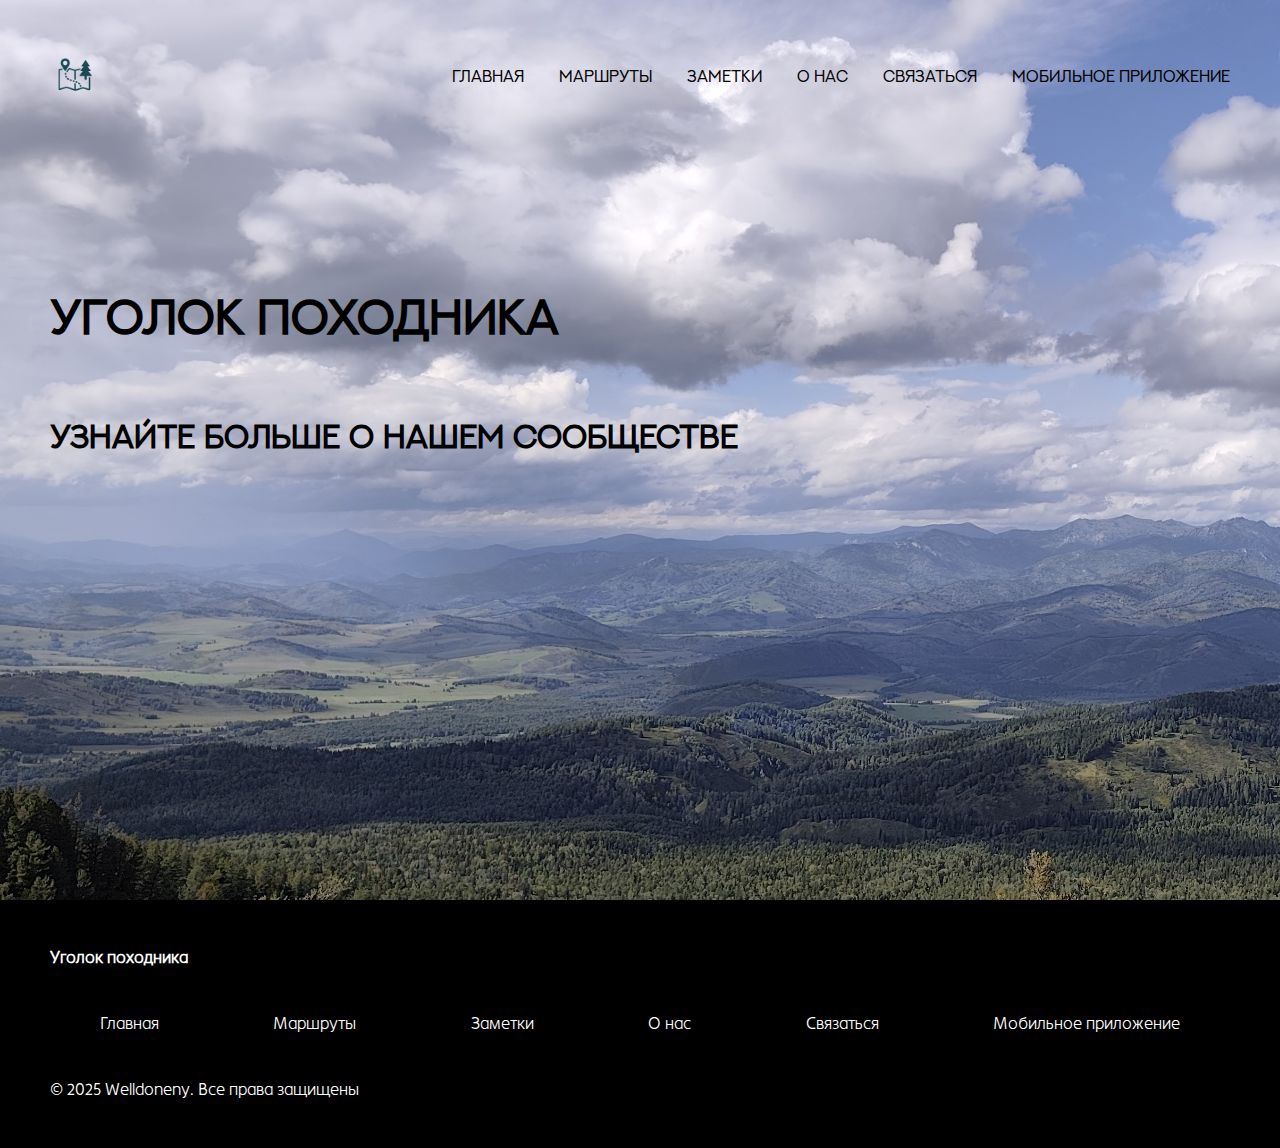
<file: about.html>
<!DOCTYPE html>
<html lang="ru">
	<head>
		<title>Уголок походника</title>
		<meta charset="utf-8">
		<meta name="description" content="Хранилище знаний походников: маршруты, заметки, опыт, снаряжение, ориентирование, радиосвязь, медицина">
		<meta name="author" content="Welldoneny">
		<meta name="keywords" content="Походы, туризм, экстремальный туризм, маршруты, горы, снаряжение, ориентирование на местности, радиосвязь, походная медицина, тактическая медицина, выживание, охота, рыбалка">
		<meta name="viewport" content="width=device-width, initial-scale=1.0, maximum-scale=2.0, minimum-scale=0.5, user-scalable=yes">
		<link rel="stylesheet" href="./styles/reset.css">
		<link rel="stylesheet" href="./styles/style.css">
		<link rel="shortcut icon" type="image/png" href="./images/favicon.png">
	</head>
	<body>
		<header>
			<div class="hidden-links-nav">
				<p><a href="index.html">Главная</a></p>
				<p><a href="routes.html">Маршруты</a></p>
				<p><a href="notes.html">Заметки</a></p>
				<p><a href="about.html">О нас</a></p>
				<p><a href="contact.html">Связаться</a></p>
				<p><a href="mobileapp.html">Мобильное приложение</a></p>
			</div>
			<nav class="head-nav">
		    <div class="logo-nav">
		    	<img src="./images/logo.png" class="logo-img">
		    </div>
		    <!-- Бургер-кнопка (появится только на малых экранах) -->
				<div class="mobile-nav">
					<input type="checkbox" id="menu-toggle">
			    <label for="menu-toggle" class="burger">☰</label>
				</div>
		    <div class="links-nav link">
				<p><a href="index.html">Главная</a></p>
				<p><a href="routes.html">Маршруты</a></p>
				<p><a href="notes.html">Заметки</a></p>
				<p><a href="about.html">О нас</a></p>
				<p><a href="contact.html">Связаться</a></p>
				<p><a href="mobileapp.html">Мобильное приложение</a></p>
			</div>
		    </nav>
		    <div class="header-wrapper">
				<h1>Уголок походника</h1>
				<h2>Узнайте больше о нашем сообществе</h2>
		    </div>
		</header>
		<footer>
		<h5>Уголок походника</h5>
			<nav class="link-h">
				<p><a href="index.html">Главная</a></p>
				<p><a href="routes.html">Маршруты</a></p>
				<p><a href="notes.html">Заметки</a></p>
				<p><a href="about.html">О нас</a></p>
				<p><a href="contact.html">Связаться</a></p>
				<p><a href="mobileapp.html">Мобильное приложение</a></p>
			</nav>
			<p>&copy; 2025 Welldoneny. Все права защищены</p>
		</footer>
		<script src="./scripts/script.js"></script>
	</body>
</html>
</file>
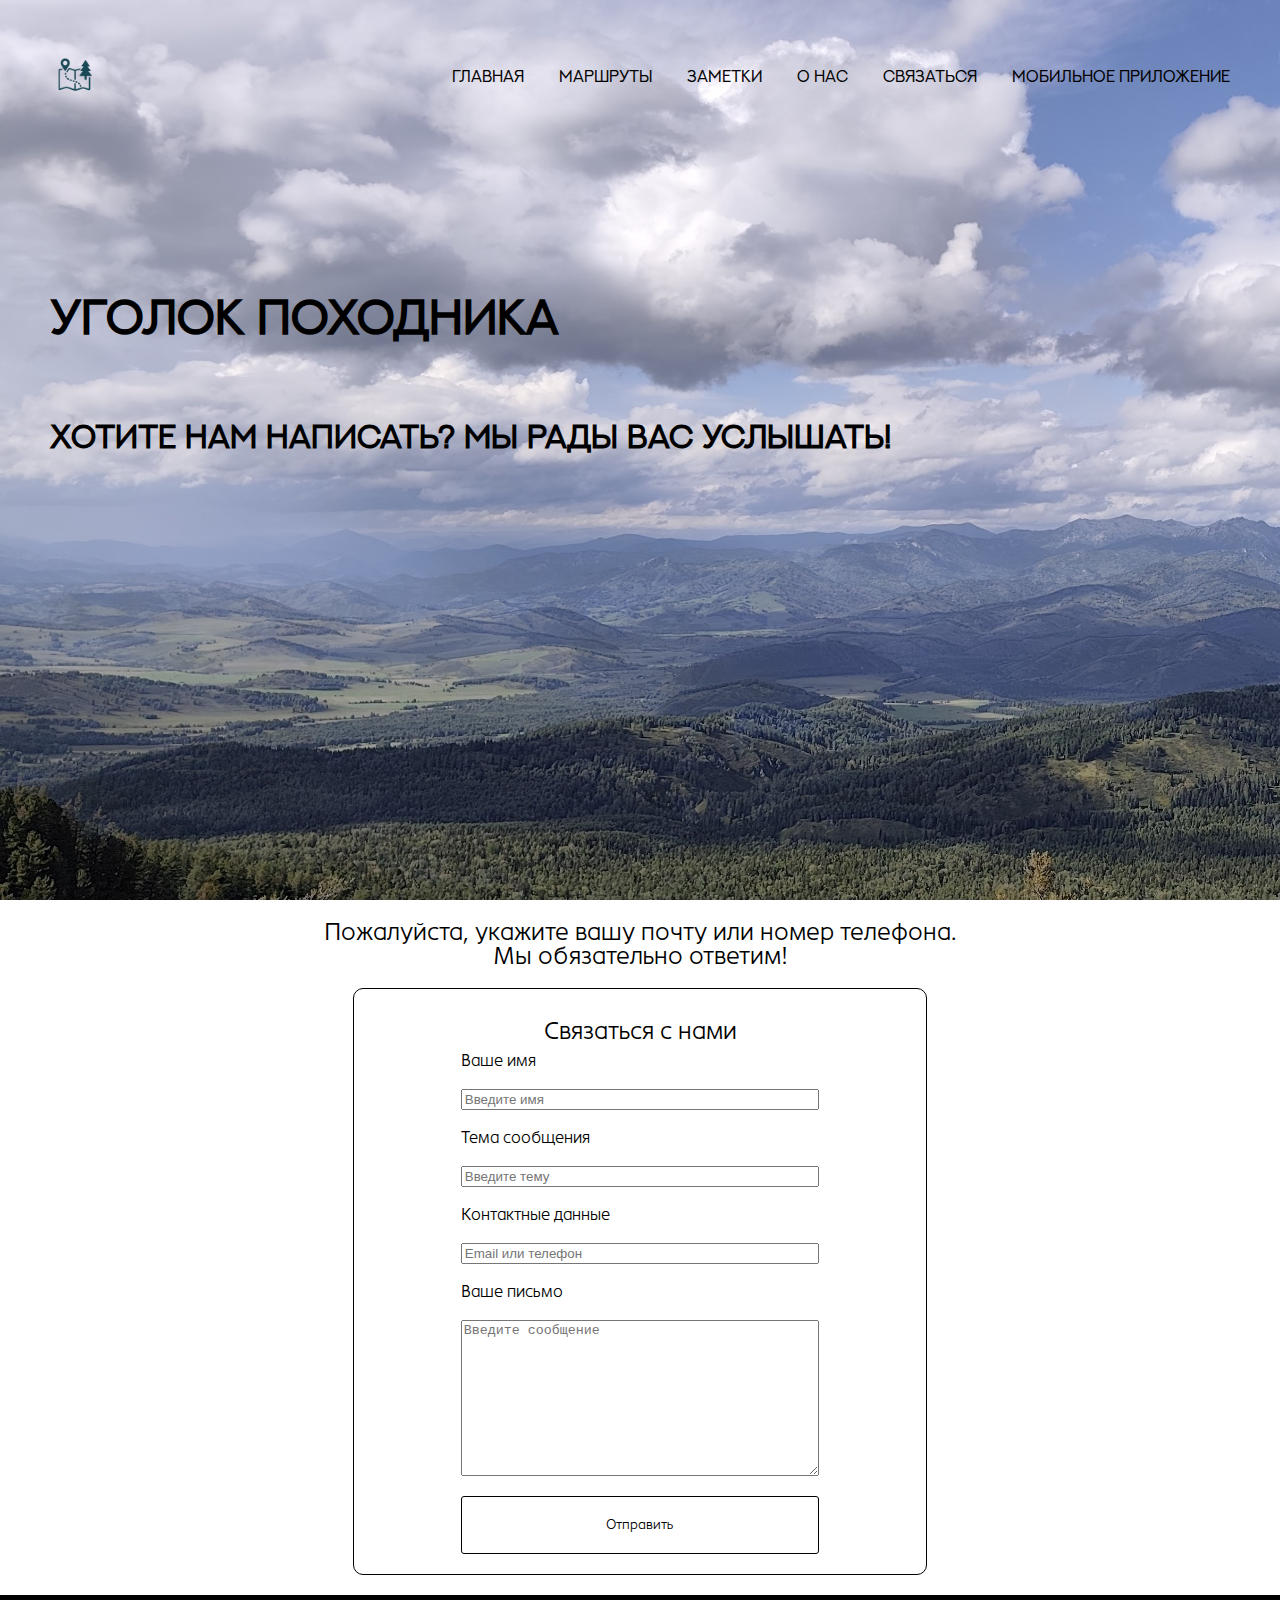
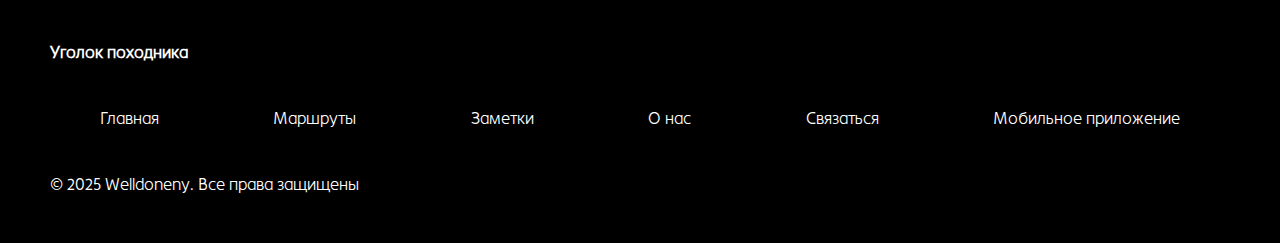
<file: contact.html>
<!DOCTYPE html>
<html lang="ru">
	<head>
		<title>Уголок походника</title>
		<meta charset="utf-8">
		<meta name="description" content="Хранилище знаний походников: маршруты, заметки, опыт, снаряжение, ориентирование, радиосвязь, медицина">
		<meta name="author" content="Welldoneny">
		<meta name="keywords" content="Походы, туризм, экстремальный туризм, маршруты, горы, снаряжение, ориентирование на местности, радиосвязь, походная медицина, тактическая медицина, выживание, охота, рыбалка">
		<meta name="viewport" content="width=device-width, initial-scale=1.0, maximum-scale=2.0, minimum-scale=0.5, user-scalable=yes">
		<link rel="stylesheet" href="./styles/reset.css">
		<link rel="stylesheet" href="./styles/style.css">
		<link rel="shortcut icon" type="image/png" href="./images/favicon.png">
	</head>	
	<body>
		<header>
			<div class="hidden-links-nav">
				<p><a href="index.html">Главная</a></p>
				<p><a href="routes.html">Маршруты</a></p>
				<p><a href="notes.html">Заметки</a></p>
				<p><a href="about.html">О нас</a></p>
				<p><a href="contact.html">Связаться</a></p>
				<p><a href="mobileapp.html">Мобильное приложение</a></p>
			</div>
			<nav class="head-nav">
		    <div class="logo-nav">
		    	<img src="./images/logo.png" class="logo-img">
		    </div>
		    <!-- Бургер-кнопка (появится только на малых экранах) -->
				<div class="mobile-nav">
					<input type="checkbox" id="menu-toggle">
			    <label for="menu-toggle" class="burger">☰</label>
				</div>
		    <div class="links-nav link">
				<p><a href="index.html">Главная</a></p>
				<p><a href="routes.html">Маршруты</a></p>
				<p><a href="notes.html">Заметки</a></p>
				<p><a href="about.html">О нас</a></p>
				<p><a href="contact.html">Связаться</a></p>
				<p><a href="mobileapp.html">Мобильное приложение</a></p>
			</div>
		    </nav>
		    <div class="header-wrapper">
				<h1>Уголок походника</h1>
				<h2>Хотите нам написать? Мы рады вас услышать!</h2>
		    </div>
		</header>
		<h3>Пожалуйста, укажите вашу почту или номер телефона. <br/> Мы обязательно ответим!</h3>
		<div class="contact-form">
			<h3>Связаться с нами</h3>
			<form>
				<label>Ваше имя</label>
				<input type="text" placeholder="Введите имя" required>

				<label>Тема сообщения</label>
				<input type="text" placeholder="Введите тему" required>

				<label>Контактные данные</label>
				<input type="text" placeholder="Email или телефон" required>

				<label>Ваше письмо</label>
				<textarea placeholder="Введите сообщение" required></textarea>

				<button type="submit">Отправить</button>
			</form>
		</div>

		<footer>
		<h5>Уголок походника</h5>
			<nav class="link-h">
				<p><a href="index.html">Главная</a></p>
				<p><a href="routes.html">Маршруты</a></p>
				<p><a href="notes.html">Заметки</a></p>
				<p><a href="about.html">О нас</a></p>
				<p><a href="contact.html">Связаться</a></p>
				<p><a href="mobileapp.html">Мобильное приложение</a></p>
			</nav>
			<p>&copy; 2025 Welldoneny. Все права защищены</p>
		</footer>
		<script src="./scripts/script.js"></script>
	</body>
</html>
</file>
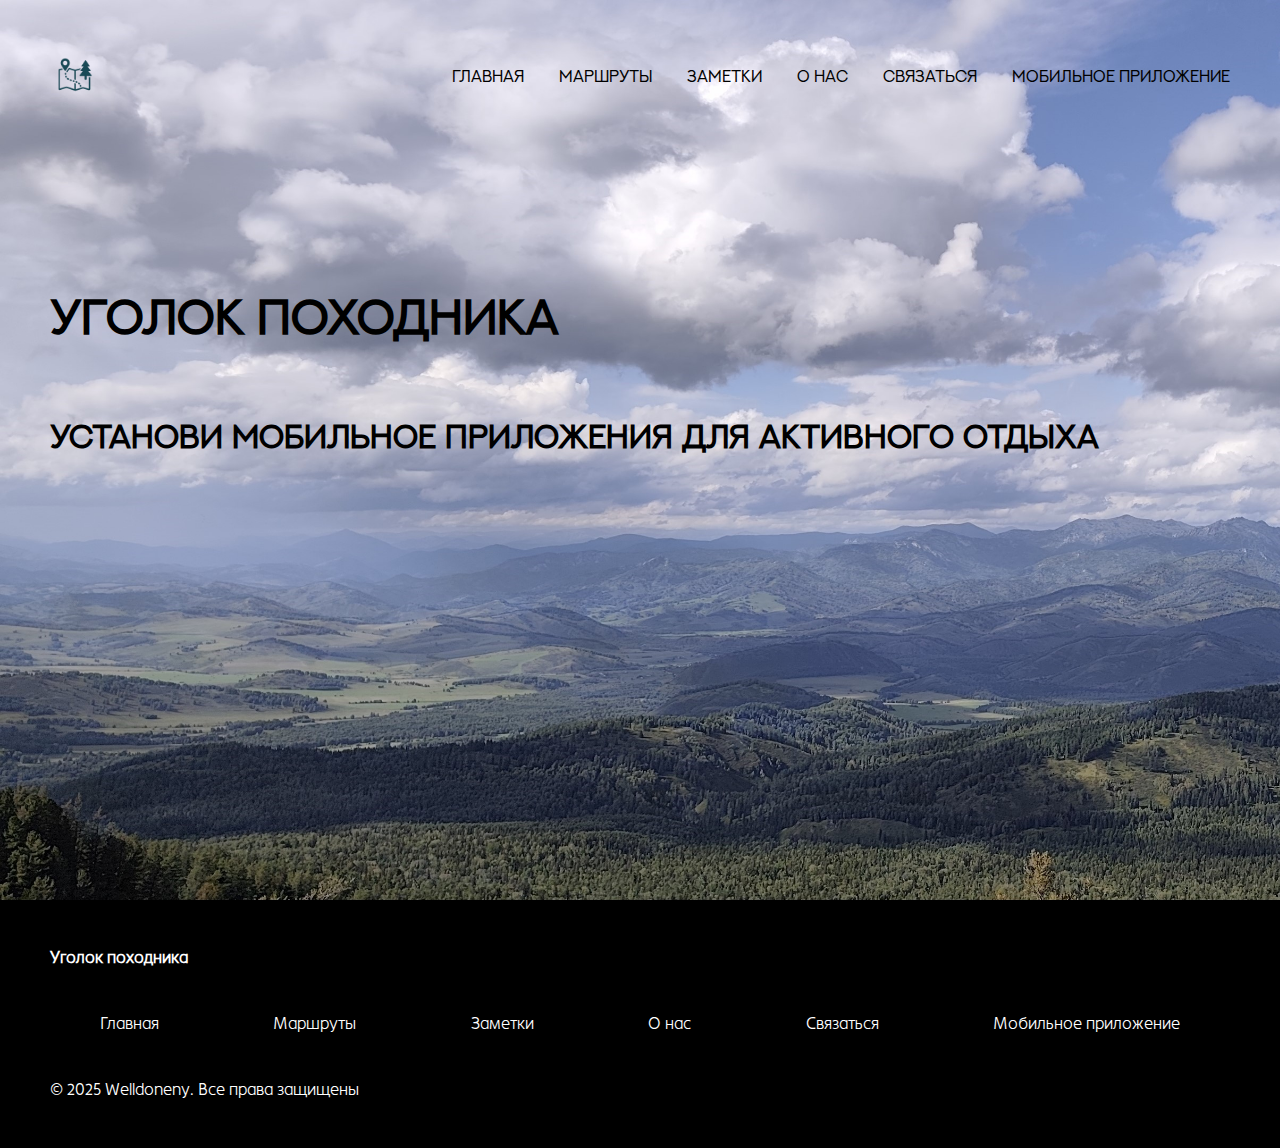
<file: mobileapp.html>
<!DOCTYPE html>
<html lang="ru">
	<head>
		<title>Уголок походника</title>
		<meta charset="utf-8">
		<meta name="description" content="Хранилище знаний походников: маршруты, заметки, опыт, снаряжение, ориентирование, радиосвязь, медицина">
		<meta name="author" content="Welldoneny">
		<meta name="keywords" content="Походы, туризм, экстремальный туризм, маршруты, горы, снаряжение, ориентирование на местности, радиосвязь, походная медицина, тактическая медицина, выживание, охота, рыбалка">
		<meta name="viewport" content="width=device-width, initial-scale=1.0, maximum-scale=2.0, minimum-scale=0.5, user-scalable=yes">
		<link rel="stylesheet" href="./styles/reset.css">
		<link rel="stylesheet" href="./styles/style.css">
		<link rel="shortcut icon" type="image/png" href="./images/favicon.png">
	</head>
	<body>
		<header>
			<div class="hidden-links-nav">
				<p><a href="index.html">Главная</a></p>
				<p><a href="routes.html">Маршруты</a></p>
				<p><a href="notes.html">Заметки</a></p>
				<p><a href="about.html">О нас</a></p>
				<p><a href="contact.html">Связаться</a></p>
				<p><a href="mobileapp.html">Мобильное приложение</a></p>
			</div>
			<nav class="head-nav">
		    <div class="logo-nav">
		    	<img src="./images/logo.png" class="logo-img">
		    </div>
		    <!-- Бургер-кнопка (появится только на малых экранах) -->
				<div class="mobile-nav">
					<input type="checkbox" id="menu-toggle">
			    <label for="menu-toggle" class="burger">☰</label>
				</div>
		    <div class="links-nav link">
				<p><a href="index.html">Главная</a></p>
				<p><a href="routes.html">Маршруты</a></p>
				<p><a href="notes.html">Заметки</a></p>
				<p><a href="about.html">О нас</a></p>
				<p><a href="contact.html">Связаться</a></p>
				<p><a href="mobileapp.html">Мобильное приложение</a></p>
			</div>
		    </nav>
		    <div class="header-wrapper">
				<h1>Уголок походника</h1>
				<h2>Установи мобильное приложения для активного отдыха</h2>
		    </div>
		</header>
		<footer>
		<h5>Уголок походника</h5>
			<nav class="link-h">
				<p><a href="index.html">Главная</a></p>
				<p><a href="routes.html">Маршруты</a></p>
				<p><a href="notes.html">Заметки</a></p>
				<p><a href="about.html">О нас</a></p>
				<p><a href="contact.html">Связаться</a></p>
				<p><a href="mobileapp.html">Мобильное приложение</a></p>
			</nav>
			<p>&copy; 2025 Welldoneny. Все права защищены</p>
		</footer>
		<script src="./scripts/script.js"></script>
	</body>
</html>
</file>
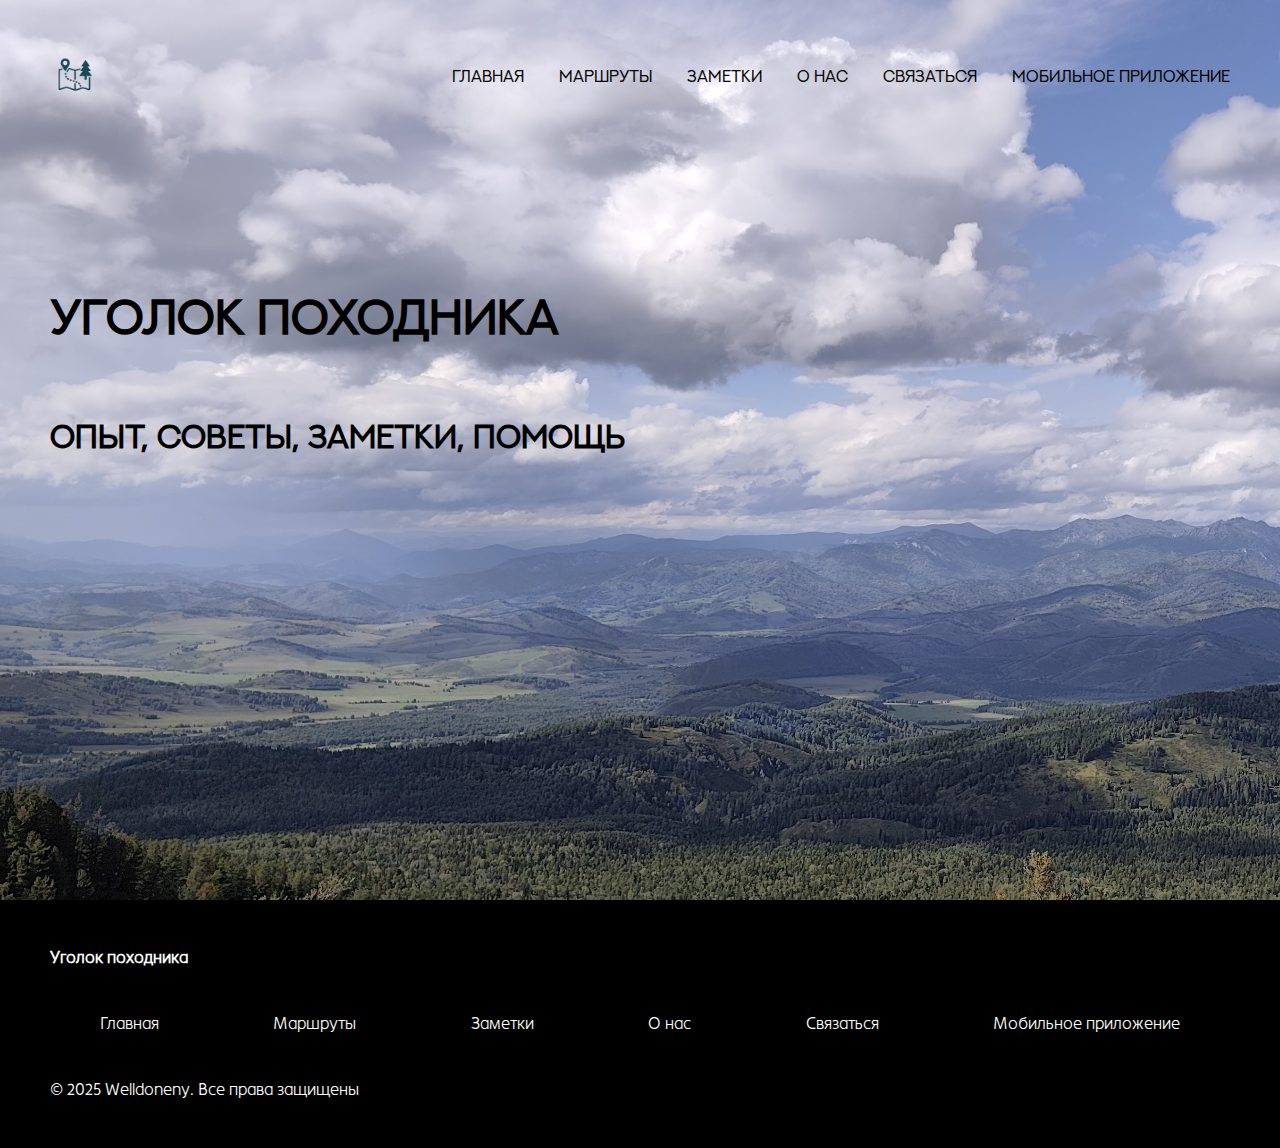
<file: notes.html>
<!DOCTYPE html>
<html lang="ru">
	<head>
		<title>Уголок походника</title>
		<meta charset="utf-8">
		<meta name="description" content="Хранилище знаний походников: маршруты, заметки, опыт, снаряжение, ориентирование, радиосвязь, медицина">
		<meta name="author" content="Welldoneny">
		<meta name="keywords" content="Походы, туризм, экстремальный туризм, маршруты, горы, снаряжение, ориентирование на местности, радиосвязь, походная медицина, тактическая медицина, выживание, охота, рыбалка">
		<meta name="viewport" content="width=device-width, initial-scale=1.0, maximum-scale=2.0, minimum-scale=0.5, user-scalable=yes">
		<link rel="stylesheet" href="./styles/reset.css">
		<link rel="stylesheet" href="./styles/style.css">
		<link rel="shortcut icon" type="image/png" href="./images/favicon.png">
	</head>
	<body>
		<header>
			<div class="hidden-links-nav">
				<p><a href="index.html">Главная</a></p>
				<p><a href="routes.html">Маршруты</a></p>
				<p><a href="notes.html">Заметки</a></p>
				<p><a href="about.html">О нас</a></p>
				<p><a href="contact.html">Связаться</a></p>
				<p><a href="mobileapp.html">Мобильное приложение</a></p>
			</div>
			<nav class="head-nav">
		    <div class="logo-nav">
		    	<img src="./images/logo.png" class="logo-img">
		    </div>
		    <!-- Бургер-кнопка (появится только на малых экранах) -->
				<div class="mobile-nav">
					<input type="checkbox" id="menu-toggle">
			    <label for="menu-toggle" class="burger">☰</label>
				</div>
		    <div class="links-nav link">
				<p><a href="index.html">Главная</a></p>
				<p><a href="routes.html">Маршруты</a></p>
				<p><a href="notes.html">Заметки</a></p>
				<p><a href="about.html">О нас</a></p>
				<p><a href="contact.html">Связаться</a></p>
				<p><a href="mobileapp.html">Мобильное приложение</a></p>
			</div>
		    </nav>
		    <div class="header-wrapper">
				<h1>Уголок походника</h1>
				<h2>Опыт, советы, заметки, помощь</h2>
		    </div>
		</header>
		<footer>
		<h5>Уголок походника</h5>
			<nav class="link-h">
				<p><a href="index.html">Главная</a></p>
				<p><a href="routes.html">Маршруты</a></p>
				<p><a href="notes.html">Заметки</a></p>
				<p><a href="about.html">О нас</a></p>
				<p><a href="contact.html">Связаться</a></p>
				<p><a href="mobileapp.html">Мобильное приложение</a></p>
			</nav>
			<p>&copy; 2025 Welldoneny. Все права защищены</p>
		</footer>
		<script src="./scripts/script.js"></script>
	</body>
</html>
</file>
<file: styles/style.css>
@font-face {
  font-family: "MyFont";
  src: url("../fonts/NEXT ART_Regular.otf");
  font-weight: normal;
}
@font-face {
  font-family: "Statica";
  src: url("../fonts/AA Stetica Regular.otf");
  font-weight: normal;
}
html {
	font-size: 16px;
	font-family: Statica;
}
.par {
  text-indent: 20px;
  text-align: justify;
  padding-bottom: 10px;
  line-height: 1.6;
  letter-spacing: 0.5px;
  word-spacing: 2px;
  padding-right: 5px;
}
/* HEADER */
header {
    background-image: url(..//images/back.jpg);
    height: 100vh;
    background-repeat: no-repeat;
    background-size: auto 100%;
    font-family: MyFont;
}

/* Заголовки */
h1 {
    font-size: 4rem;
    font-weight: bold;
    margin: 40px 50px;
}
h2 {
    font-size: 3rem;
    font-weight: bold;
    margin: 40px 50px;
}
.hidden-links-nav {
  display: none;
  position: absolute;
  height: 100vh;
  width: 50vw;
  background-color: #000;
  vertical-align: middle;
  color: #fff;
}
.hidden-links-nav p {
  margin-top: 50px;
  padding-right: 15px;
  padding-left: 15px;
}
.hidden-links-nav p a {
  padding-bottom: 2px;
  color: #fff;
  text-decoration: none;
  border-bottom: 1px solid transparent;
  transition: 0.6s;
}
.hidden-links-nav p a:hover {
  border-bottom: 1px solid #fff;
}

.logo-img {
    width: 50px;
}

.head-nav {
    padding-top: 50px;
    display: flex;
    flex-direction: row;
    justify-content: space-between;
    align-items: center;
    padding-left: 50px;
	padding-right: 50px;
}

.links-nav {
    display: flex;
    flex-direction: row;
    column-gap: 35px;
    justify-content: center;
}

.link p {
    transition: 0.6s;
    border-bottom: 1px solid transparent;
}
.link p a {
	color: #000;
	text-decoration: none;
}
.link p:hover {
    border-bottom: 1px solid #090909;
    color: #090909;
}

/* Обёртка заголовков */
.header-wrapper {
    display: flex;
    flex-direction: column;
    margin-top: 150px;
}

/* Бургер скрыт на ПК */
.mobile-nav {
  display: none;
  padding-right: 10px;
}
.burger {
    font-size: 2.5rem;
    cursor: pointer;
    user-select: none;
}

/* Скрываем checkbox */
#menu-toggle {
  display: none;
}
input[type="checkbox"]:checked + h1 {
  color: red;
}

/* MAIN */
h3 {
	font-size: 1.5rem;
	text-align: center;
  padding-top: 20px;
}
h4 {
  font-weight: bold;
  font-size: 1.2rem;
  margin-bottom: 10px;
}
section {
  margin-top: 20px;
}
.img {
  width: 100%;
  border-radius: 5px;
}
.grid {
	display: grid;
	grid-template-columns: 65% 35%;
	margin: 0 70px;
	margin-top: 10px;
	padding: 10px;
	column-gap: 10px;
}
.img-grid {
  display: grid;
  grid-template-columns: 30% 30% 30%;
  grid-template-rows: 30% 30% 30%;
  row-gap: 20px;
}
.illustration {
  width: 250px;
  height: 180px;
  border-radius: 15px;
  transition: transform 0.3s ease;
}
.illustration:hover {
  transform: scale(1.8);
  box-shadow: 0 10px 20px rgba(0,0,0,0.3);
}
.mobile-img-grid {
  display: none;
}

.grey {
  background-color: #F3F5F4;
  padding: 0px 100px;
}
.grid-grey {
  display: grid;
  margin-top: 10px;
  grid-template-columns: 50% 50%;
  grid-template-rows: 50% 50%;
  column-gap: 10px;
}
.card {
  display: grid;
  grid-template-columns: 40% 60%;
  background-color: #fff;
  border-radius: 10px;
  padding: 10px;
  align-content: center;
  column-gap: 10px;
  margin-top: 10px;
}
.btn {
	margin-top: 10px;
	padding: 20px 30px;
	text-align: center;
}
.btn a {
	background-color: lightblue;
	color: #0e0e0e;
	border-radius: 3px;
	padding: 10px 30px;
	text-decoration: none;
	transition: 0.5s;
}
.btn a:hover {
	color: #fff;
	background-color: blue;
}
.route {
	margin: 10px 50px;
	border-radius: 5px;
	background-color: snow;
	display: grid;
	grid-template-columns: 30% 70%;
	padding-right: 15px;
	column-gap: 10px;
	padding: 10px;
}
.route div {
	display: flex;
	flex-direction: column;
	justify-content: space-around;
}
.route img {
	width: 100%;
	height: 100%;
	border-radius: 3px;
}
.btn-p {
	margin: 10px 0;
}
.btn-p a {
	border: 1px solid black;
	color: #000;
	text-decoration: none;
	padding: 5px 20px;
	border-radius: 5px;
	transition: 0.5s;
}
.btn-p a:hover {
	color: #fff;
	background-color: #090909;
}
/* */
.contact-form {
	display: flex;
	flex-direction: column;
    border: 1px solid black;
    border-radius: 10px;
	margin: 20px auto;
	padding: 10px 30px;
	width: 40vw;
}
.contact-form form {
	width: 70%;
	margin: 10px auto;
	display: flex;
	flex-direction: column;
	row-gap: 20px;
}
.contact-form form textarea {
	height: 150px;
	resize: vertical;
}
.contact-form form button {
	padding: 20px 0;
	border-radius: 3px;
	border: 1px solid black;
	font-family: Statica;
	background-color: #fff;
	transition: 0.5s;
}
.contact-form form button:hover {
	background-color: #000;
	color: #fff;
}
/* FOOTER */
footer {
	background-color: #000;
	color: #fff;
	padding: 50px;
}
h5 {
	font-weight: bold;
}
.link-h {
	display: flex;
	flex-direction: row;
	flex-wrap: wrap;
	column-gap: 100px;
    align-items: center;
	justify-content: space-between;
	padding: 50px;
}
.link-h p a{
	color: #fff;
	text-decoration: none;
	border-bottom: 1px solid transparent;
	transition: 0.6s;
}
.link-h p a:hover {
	border-bottom: 1px solid #fff;
}
@media (max-width: 1400px){
	.illustration {width: 200px; height: 150px; }
}
@media (max-width: 1366px)
{
	h1 { font-size: 3rem; }
	h2 { font-size: 2rem; }
}
@media (max-width: 1200px) {
    h1 { font-size: 2rem; }
    h2 { font-size: 1.5rem; }
    .head-nav { column-gap: 100px; }
    .head-nav {
      padding-left: 20px;
      font-size: 85%;
    }
  .img-grid { grid-template-columns: auto auto auto; }
  h3 {
    font-size: 1.2rem;
    margin: : 10px 40px;
   }
  .par { line-height: 1.2; }
}
@media (max-width: 1100px) {
	.contact-form form { width: 80%; }
	.contact-form form textarea { height: 100px; }
  .img-grid { display: none; }
  .grid {
    grid-template-columns: auto;
    grid-template-rows: auto auto;
    justify-content: stretch;
   }
  .mobile-img-grid {
    display: block;
    text-align: center;
   }
   h3 { font-size: 1rem; }
   p { font-size: 0.8rem; }
  .illustration { width: 80%; height: auto; }
  .illustration:hover { transform: scale(1.0); }
}
@media (max-width: 1000px) {
	.grid-grey {
		display: block;
	}
	.img { width: 100px; }
	.card {
		grid-template-columns: 20% 80%;
	}
	h4 { font-size: 1rem; }
	.grey { padding: 0 60px; }
	section { height: 100%; }
	.btn {
		margin-top: 10px;
		margin-bottom: 20px;
	}
}
@media (max-width: 900px) {
    h1 { font-size: 1.5rem; }
    h2 { font-size: 1rem; }
    .links-nav { column-gap: 20px; }
    .head-nav {
      padding-left: 10px;
      font-size: 75%;
      padding-top: 10px;
    }

}
@media (max-width: 730px) {
    .mobile-nav { display: block; }
    .links-nav { display: none; }
    .head-nav {
      justify-content: space-between;
      padding-right: 10px;
    }
}

@media (max-width: 700px) {
	.grid { margin: 0 40px; }
	.grey { padding: 0 20px; }
	h4 { font-size: 0.8rem; }
	.par { font-size: 0.7rem; }
	.card { margin: 30px 0; }
	.route { 
		display: block;
		margin: 5px 10px;
		padding-right: 0;
	}
	.link-h p { margin-bottom: 10px; }
	.btn-p { text-align: center; }
	.contact-form {
		width: 60vw;
		padding: 5px 10px;
		font-size: 80%;
		}
	.contact-form form { row-gap: 10px;  width: 100%; }
	.contact-form form textarea { height: 50px; }
	.contact-form form button { padding: 10px 0; }
}
@media (max-width: 500px) {
	.grid { margin: 0 20px; }
	.grey { padding: 0 15px; }
	h4 { font-size: 0.7rem; }
	.par { font-size: 0.6rem; }
	.card { margin: 20px 0; }
	.img { width: 70px; }
}
/* .snow { */
  /* --animation-name: snowfall; */
  /* position: fixed; */
  /* left: 0; */
  /* right: 0; */
  /* top: 0; */
  /* bottom: 0; */
  /* z-index: 100; */
  /* display: flex; */
  /* justify-content: space-between; */
  /* pointer-events: none; */
/* } */

/* .snow__flake { */
  /* position: relative; */
  /* top: -1.5em; */
  /* color: #c1dcec; */
  /* animation-name: var(--animation-name); */
  /* animation-timing-function: ease-in-out; */
  /* animation-iteration-count: infinite; */
  /* will-change: transform; */
/* } */
/* .snow__flake img { */
	/* width: 30px; */
/* } */
/* @keyframes snowfall { */
  /* 0% { */
    /* transform: translateY(0); */
  /* } */

  /* 100% { */
    /* transform: translateY(calc(100vh + 1.5em)); */
  /* } */
/* } */
</file>
